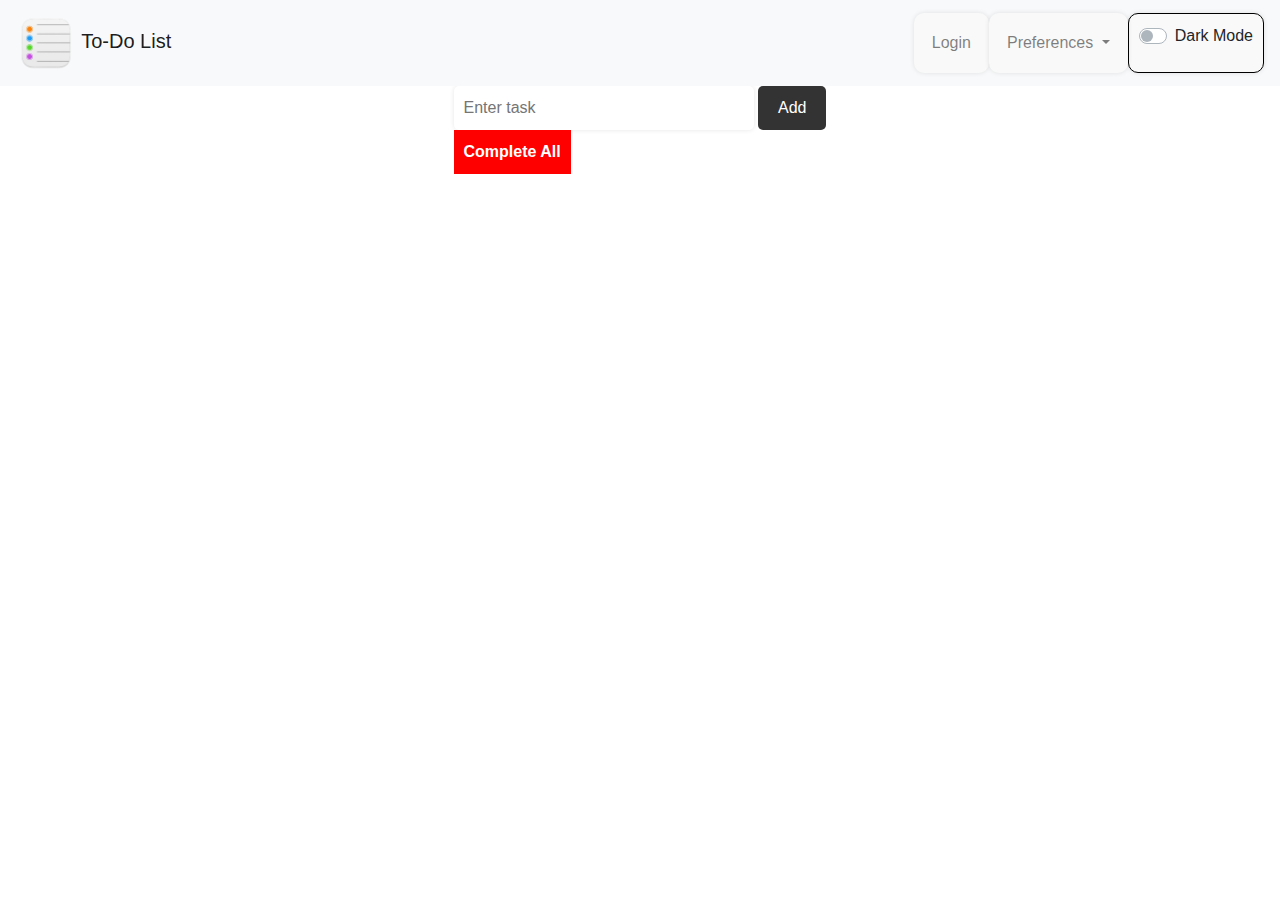
<file: index.html>
<!DOCTYPE html>
<html>
  <head>
    <link
      rel="stylesheet"
      href="https://stackpath.bootstrapcdn.com/bootstrap/4.3.1/css/bootstrap.min.css"
    />
    <title>To-Do List</title>
    <link rel="stylesheet" href="./style.css" />
    <link rel="stylesheet" href="./navigation.css" />
    <link rel="shortcut icon" href="./images/icon.png" type="image/x-icon" />
  </head>

  <body>
    <nav class="navbar navbar-expand-lg navbar-light bg-light">
      <a class="navbar-brand" href="#">
        <img src="./images/icon.png" alt="icon" />
        To-Do List
      </a>
      <button
        class="navbar-toggler"
        type="button"
        data-toggle="collapse"
        data-target="#navbarNavDropdown"
        aria-controls="navbarNavDropdown"
        aria-expanded="false"
        aria-label="Toggle navigation"
      >
        <span class="navbar-toggler-icon"></span>
      </button>
      <div class="collapse navbar-collapse" id="navbarNavDropdown">
        <ul class="navbar-nav ml-auto">
          <li class="nav-item no-border">
            <a class="nav-link" href="login.html">Login</a>
          </li>
          <li class="nav-item dropdown no-border">
            <a
              class="nav-link dropdown-toggle"
              href="#"
              id="navbarDropdownMenuLink"
              role="button"
              data-toggle="dropdown"
              aria-haspopup="true"
              aria-expanded="false"
            >
              Preferences
            </a>
            <div class="dropdown-menu" aria-labelledby="navbarDropdownMenuLink">
              <a id="open-modal" class="dropdown-item" href="#">Backgrounds</a>
            </div>
          </li>
          <li class="nav-item">
            <div class="custom-control custom-switch">
              <input
                type="checkbox"
                class="custom-control-input"
                id="darkSwitch"
              />
              <label class="custom-control-label" for="darkSwitch"
                >Dark Mode</label
              >
            </div>
          </li>
        </ul>
      </div>
    </nav>

    <div id="modal" class="modal">
      <div class="modal-content">
        <span id="close-modal">&times;</span>
        <h2>Select a Background</h2>
        <div class="background-options">
          <h3>Solid Colors</h3>
          <button
            class="background-option"
            data-type="color"
            data-value="lightblue"
          ></button>
          <button
            class="background-option"
            data-type="color"
            data-value="lightgreen"
          ></button>
          <button
            class="background-option"
            data-type="color"
            data-value="lightpink"
          ></button>
          <button
            class="background-option"
            data-type="color"
            data-value="lightyellow"
          ></button>
          <h3>Gradients</h3>
          <button
            class="background-option"
            data-type="gradient"
            data-value="linear-gradient(to right, red, orange)"
          ></button>
          <button
            class="background-option"
            data-type="gradient"
            data-value="linear-gradient(to right, blue, violet)"
          ></button>
          <button
            class="background-option"
            data-type="gradient"
            data-value="linear-gradient(to right, green, yellow)"
          ></button>
          <button
            class="background-option"
            data-type="gradient"
            data-value="linear-gradient(to right, pink, purple)"
          ></button>
          <h3>Unsplash Images</h3>
          <div class="cover">
            <button
              class="background-option"
              data-type="image"
              data-value="https://source.unsplash.com/random/1"
            ></button>
            <button
              class="background-option"
              data-type="image"
              data-value="https://source.unsplash.com/random/2"
            ></button>
            <button
              class="background-option"
              data-type="image"
              data-value="https://source.unsplash.com/random/3"
            ></button>
            <button
              class="background-option"
              data-type="image"
              data-value="https://source.unsplash.com/random/4"
            ></button>
            <button
              class="background-option"
              data-type="image"
              data-value="https://source.unsplash.com/random/5"
            ></button>
          </div>
        </div>
      </div>
    </div>

    <form>
      <div class="input-container">
        <div id="date-time-container">
          <div id="date"></div>
          <div id="time"></div>
        </div>
        <div class="task">
          <input type="text" id="task-input" placeholder="Enter task" />
          <button type="submit">Add</button>
          <br />
          <button id="complete-all">Complete All</button>
          <br />
          <ul id="task-list">
            <!-- Task will be appended here -->
          </ul>
        </div>
      </div>
    </form>

    <script src="./list.js"></script>
    <script src="./back.js"></script>
    <script src="./menu.js"></script>
    <script src="https://code.jquery.com/jquery-3.3.1.slim.min.js"></script>
    <script src="https://stackpath.bootstrapcdn.com/bootstrap/4.3.1/js/bootstrap.min.js"></script>
  </body>
</html>
</file>
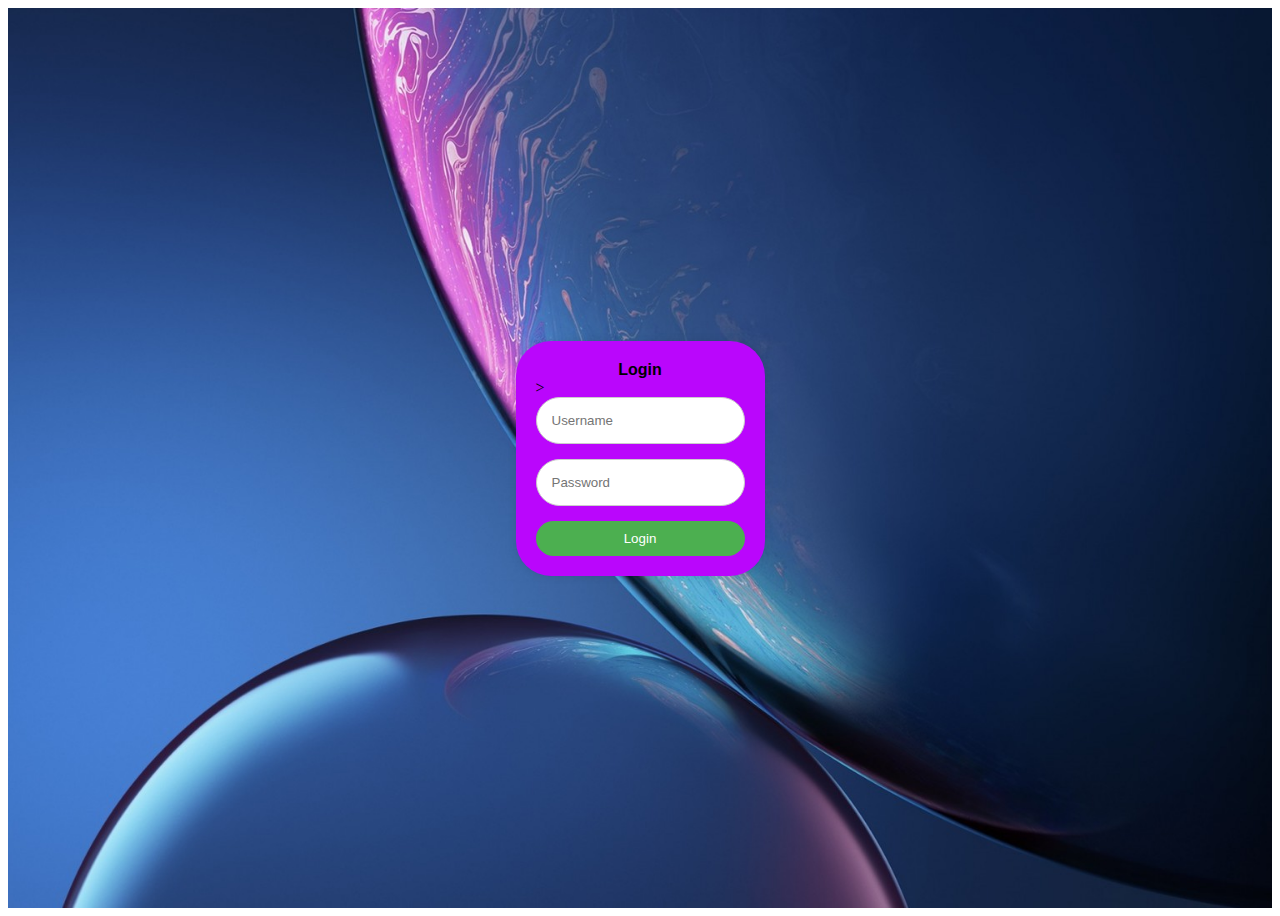
<file: login.html>
<!DOCTYPE html>
<html>
<head>
    <meta charset="UTF-8">
    <meta name="viewport" content="width=device-width, initial-scale=1.0">
    <title>To-Do List App - Login</title>
    <link rel="stylesheet" href="./login.css">
</head>

<body>
    <div class="container">
        <div class="card">
            <span class="loginform"><b>Login</b></span>>
            <form class="form-container">
                <input type="text" placeholder="Username" name="username" required>
                <input type="password" placeholder="Password" name="password" required>
                <button type="submit" class="btn">Login</button>
            </form>
        </div>
    </div>
<style>
    
</style>
</body>
</html>
</file>
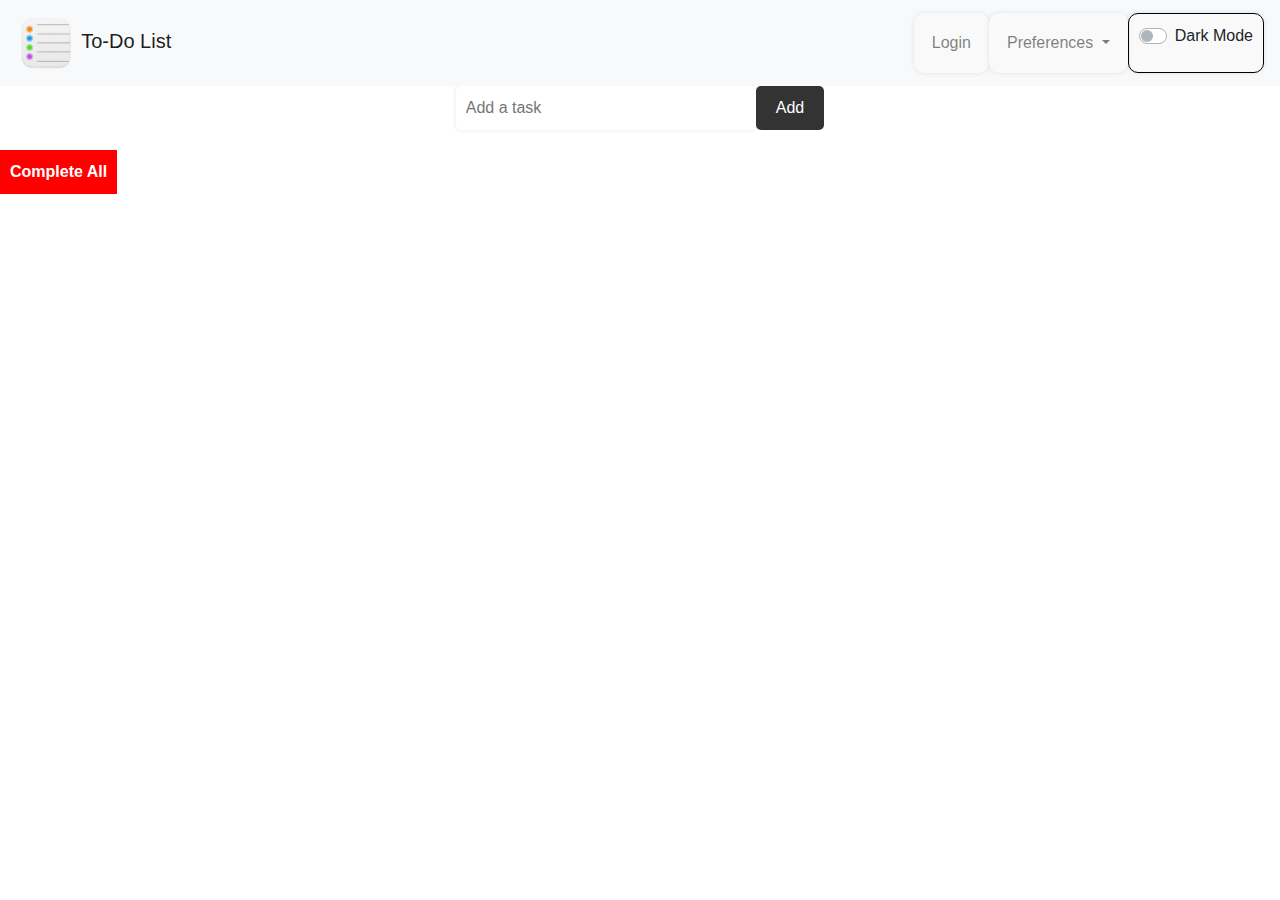
<file: page.html>
<!DOCTYPE html>
<html>

<head>
    <link rel="stylesheet" href="https://stackpath.bootstrapcdn.com/bootstrap/4.3.1/css/bootstrap.min.css">
    <title>To-Do List</title>
    <link rel="stylesheet" href="./style.css">
    <link rel="stylesheet" href="./navigation.css">
    <link rel="shortcut icon" href="./images/icon.png" type="image/x-icon">
</head>

<body>
    <nav class="navbar navbar-expand-lg navbar-light bg-light">
        <a class="navbar-brand" href="#">
            <img src="./images/icon.png" alt="icon">
            To-Do List
        </a>
        <button class="navbar-toggler" type="button" data-toggle="collapse" data-target="#navbarNavDropdown"
            aria-controls="navbarNavDropdown" aria-expanded="false" aria-label="Toggle navigation">
            <span class="navbar-toggler-icon"></span>
        </button>
        <div class="collapse navbar-collapse" id="navbarNavDropdown">
            <ul class="navbar-nav ml-auto">
                <li class="nav-item no-border">
                    <a class="nav-link" href="login.html">Login</a>
                </li>
                <li class="nav-item dropdown no-border">
                    <a class="nav-link dropdown-toggle" href="#" id="navbarDropdownMenuLink" role="button"
                        data-toggle="dropdown" aria-haspopup="true" aria-expanded="false">
                        Preferences
                    </a>
                    <div class="dropdown-menu" aria-labelledby="navbarDropdownMenuLink">
                        <a id="open-modal" class="dropdown-item " href="#">Backgrounds</a>
                    </div>
                </li>
                <li class="nav-item">
                    <div class="custom-control custom-switch">
                        <input type="checkbox" class="custom-control-input" id="darkSwitch">
                        <label class="custom-control-label" for="darkSwitch">Dark Mode</label>
                    </div>
                </li>
            </ul>
        </div>
    </nav>



    <div id="modal" class="modal">
        <div class="modal-content">
            <span id="close-modal">&times;</span>
            <h2>Select a Background</h2>
            <div class="background-options">
                <h3>Solid Colors</h3>
                <button class="background-option" data-type="color" data-value="lightblue"></button>
                <button class="background-option" data-type="color" data-value="lightgreen"></button>
                <button class="background-option" data-type="color" data-value="lightpink"></button>
                <button class="background-option" data-type="color" data-value="lightyellow"></button>
                <h3>Gradients</h3>
                <button class="background-option" data-type="gradient"
                    data-value="linear-gradient(to right, red, orange)"></button>
                <button class="background-option" data-type="gradient"
                    data-value="linear-gradient(to right, blue, violet)"></button>
                <button class="background-option" data-type="gradient"
                    data-value="linear-gradient(to right, green, yellow)"></button>
                <button class="background-option" data-type="gradient"
                    data-value="linear-gradient(to right, pink, purple)"></button>
                <h3>Unsplash Images</h3>
                <button class="background-option" data-type="image"
                    data-value="https://source.unsplash.com/random/1"></button>
                <button class="background-option" data-type="image"
                    data-value="https://source.unsplash.com/random/2"></button>
                <button class="background-option" data-type="image"
                    data-value="https://source.unsplash.com/random/3"></button>
                <button class="background-option" data-type="image"
                    data-value="https://source.unsplash.com/random/4"></button>
                <button class="background-option" data-type="image"
                    data-value="https://source.unsplash.com/random/5"></button>
            </div>
        </div>
    </div>


        <form>
            <input type="text" placeholder="Add a task">
            <button type="submit">Add</button>
        </form>

        <button id="complete-all">Complete All</button>

        <ul id="task-list">
            <!-- Task will be appended here -->
        </ul>
        <script src="./list.js"></script>
        <script src="./back.js"></script>
        <script src="./menu.js"></script>
        <script src="https://code.jquery.com/jquery-3.3.1.slim.min.js"></script>
        <script src="https://stackpath.bootstrapcdn.com/bootstrap/4.3.1/js/bootstrap.min.js"></script>
</body>

</html>
</file>
<file: style.css>
body {
    font-family: Arial, sans-serif;
}

h1 {
    text-align: center;
    color: #333;
}

form {
    display: flex;
    justify-content: center;
    margin-bottom: 20px;
}

input[type="text"] {
    padding: 10px;
    width: 300px;
    border: none;
    border-radius: 5px;
    box-shadow: 0 0 5px rgba(0, 0, 0, 0.1);
}

button[type="submit"] {
    padding: 10px 20px;
    background-color: #333;
    color: #fff;
    border: none;
    border-radius: 5px;
    cursor: pointer;
    transition: background-color 0.3s ease;
}

button[type="submit"]:hover {
    background-color: #555;
}

ul {
    list-style-type: none;
    padding: 0;
    margin: 0;
}

li {
    padding: 10px;
    margin-bottom: 10px;
    background-color: #f9f9f9;
    border-radius: 5px;
    box-shadow: 0 0 5px rgba(0, 0, 0, 0.1);
    transition: transform 0.3s ease;
}

li:hover {
    transform: scale(0.98);
}

.completed {
    animation: fadeAway 2s forwards;
}

@keyframes fadeAway {
    0% {
        background-color: white;
        opacity: 1;
    }
    50% {
        background-color: green;
    }
    100% {
        opacity: 0;
        display: none;
    }
}
.header {
    display: flex;
    justify-content: space-between;
    align-items: center;
}

#complete-all {
    background-color: red;
    color: white;
    font-weight: bold;
    border: none;
    padding: 10px;
    cursor: pointer;
}
ul li {
    border: 1px solid #000;
    border-radius: 10px;
    padding: 10px;
    margin: 5px 0;
}
.center-form {
    display: flex;
    justify-content: center;
    align-items: center;
    height: 100vh;
}

.modal {
    display: none;
    position: fixed;
    z-index: 1;
    left: 0;
    top: 0;
    width: 100%;
    height: 100%;
    overflow: auto;
    background-color: rgba(0,0,0,0.4);
    opacity: 0;
    transition: opacity 0.5s ease-in-out;
    background-color: blur(10px);
}

.modal-content {
    background-color: #fefefe;
    margin: 15% auto;
    padding: 20px;
    border: 1px solid #888;
    width: 80%;
    background-color: rgba(255, 255, 255, 0.7);
}
.background-option {
    display: inline-block;
    width: 50px;
    height: 50px;
    margin: 5px;
    border: none;
    cursor: pointer;
    transition: transform 0.3s ease-in-out;
}

.background-option:hover {
    transform: scale(1.1);
}

.background-option[data-type="color"] {
    background-repeat: no-repeat;
    background-size: cover;
}

.background-option[data-type="gradient"] {
    background-repeat: no-repeat;
    background-size: cover;
}

.background-option[data-type="image"] {
    background-repeat: no-repeat;
    background-size: cover;
}

.background-options {
    display: flex;
    flex-wrap: wrap;
    justify-content: space-between;
}

.background-option {
    flex: 1 0 auto;
    margin: 5px;
}
</file>
<file: navigation.css>
.navbar-brand img {
    width: 5vw;
    height: 5vw;
    min-width: 30px;
    min-height: 30px;
    max-width: 60px;
    max-height: 60px;
}
.no-border {
    border: none;
}
</file>
<file: login.css>
.container {
    display: flex;
    justify-content: center;
    align-items: center;
    height: 100vh;
    background-image: url(images/ios.jpg);
    background-size: cover;
    background-position: center;
}
.card {
    background-color: rgb(186, 6, 252);
    padding: 20px;
    border-radius: 35px;
    box-shadow: 0 0 10px rgba(0, 0, 0, 0.1);
}
.loginform {
    display: flex;
    flex-direction: column;
    align-items: center;
    text-transform: capitalize;
    font-family: Arial, sans-serif;
}


.form-container {
    display: flex;
    flex-direction: column;
}

input {
    margin-bottom: 15px;
    padding: 15px;
    border-radius: 100px;
    border: 1px solid #ccc;
}

button {
    padding: 10px;
    border-radius: 100px;
    border: none;
    background-color: #4CAF50;
    color: white;
    cursor: pointer;
}

button:hover {
    background-color: #45a049;
}

/* Login Form */
.loginform {
    display: flex;
    flex-direction: column;
    align-items: center;
    text-transform: capitalize;
    font-family: Arial, sans-serif;
}
</file>
